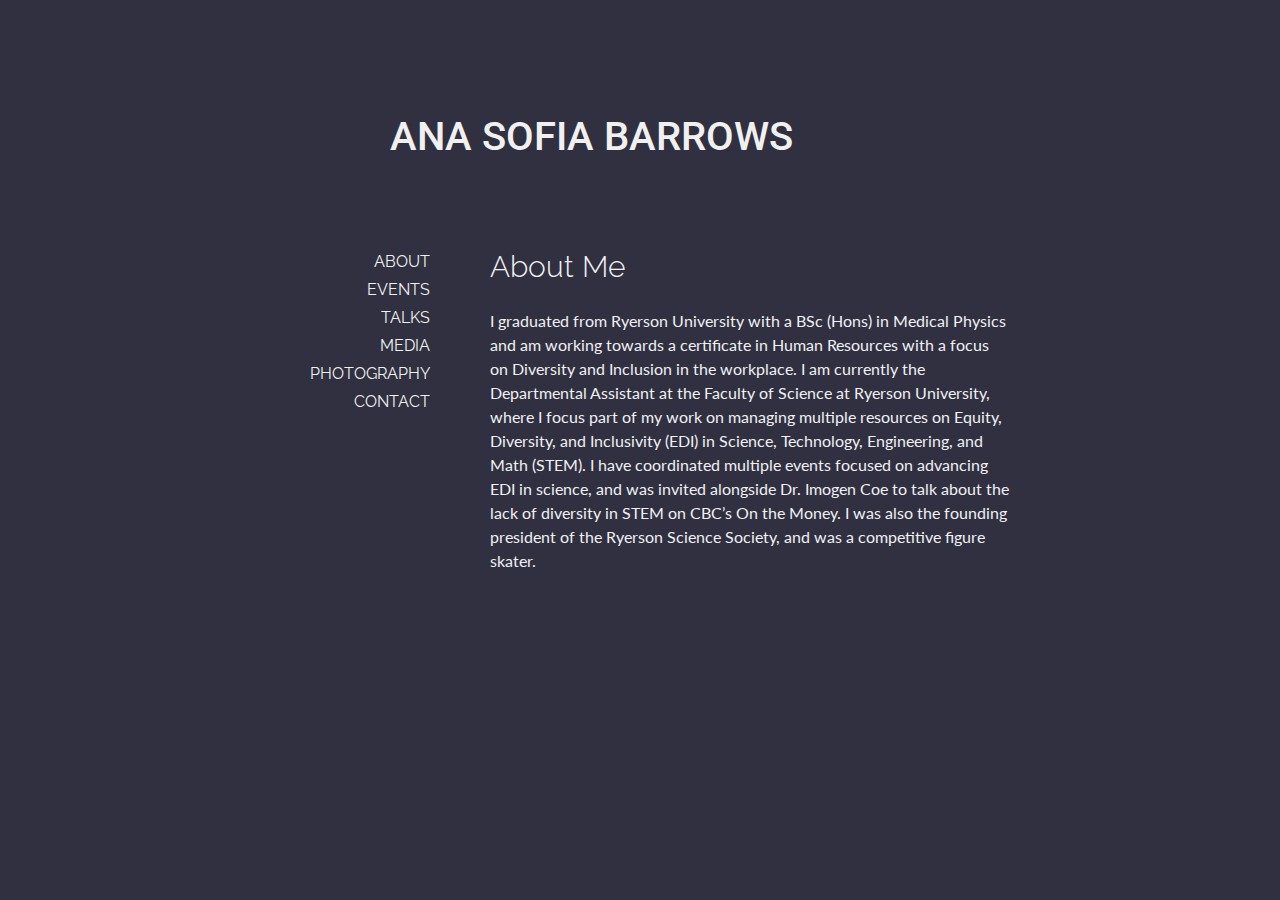
<file: index.html>
<!DOCTYPE html>
<html>

<link rel="stylesheet" type="text/css" href="css/style.css">

<!--[if lt IE 9]>
    <script src="http://html5shiv.googlecode.com/svn/trunk/html5.js"></script>
<![endif]-->

<head>
    <meta charset='utf-8'/>
    <title>Ana Sofia Barrows - About Me</title>
</head>

<body>

<header>
    <h1><a href="index.html">Ana Sofia Barrows</a></h1>
</header>

<aside>
    <ul style="list-style-type:none">
        <li><a href="index.html">about</a></li>
        <li><a href="events.html">events</a></li>
        <li><a href="talks.html">talks</a></li>
        <li><a href="media.html">media</a></li>
        <li><a href="http://instagram.com/sofia.thephotographer">photography</a></li>
        <li><a href="contact.html">contact</a></li>
    </ul>
</aside>

<article>
<h1 id="about-me">About Me</h1>
<p>I graduated from Ryerson University with a BSc (Hons) in Medical Physics and am working towards a certificate in Human Resources with a focus on Diversity and Inclusion in the workplace. I am currently the Departmental Assistant at the Faculty of Science at Ryerson University, where I focus part of my work on managing multiple resources on Equity, Diversity, and Inclusivity (EDI) in Science, Technology, Engineering, and Math (STEM). I have coordinated multiple events focused on advancing EDI in science, and was invited alongside Dr. Imogen Coe to talk about the lack of diversity in STEM on CBC’s On the Money. I was also the founding president of the Ryerson Science Society, and was a competitive figure skater.</p>

</article>

<footer>
<!--Copyright &copy 2017 Ana Sofía Barrows-->
</footer>

</body>
</html>
</file>
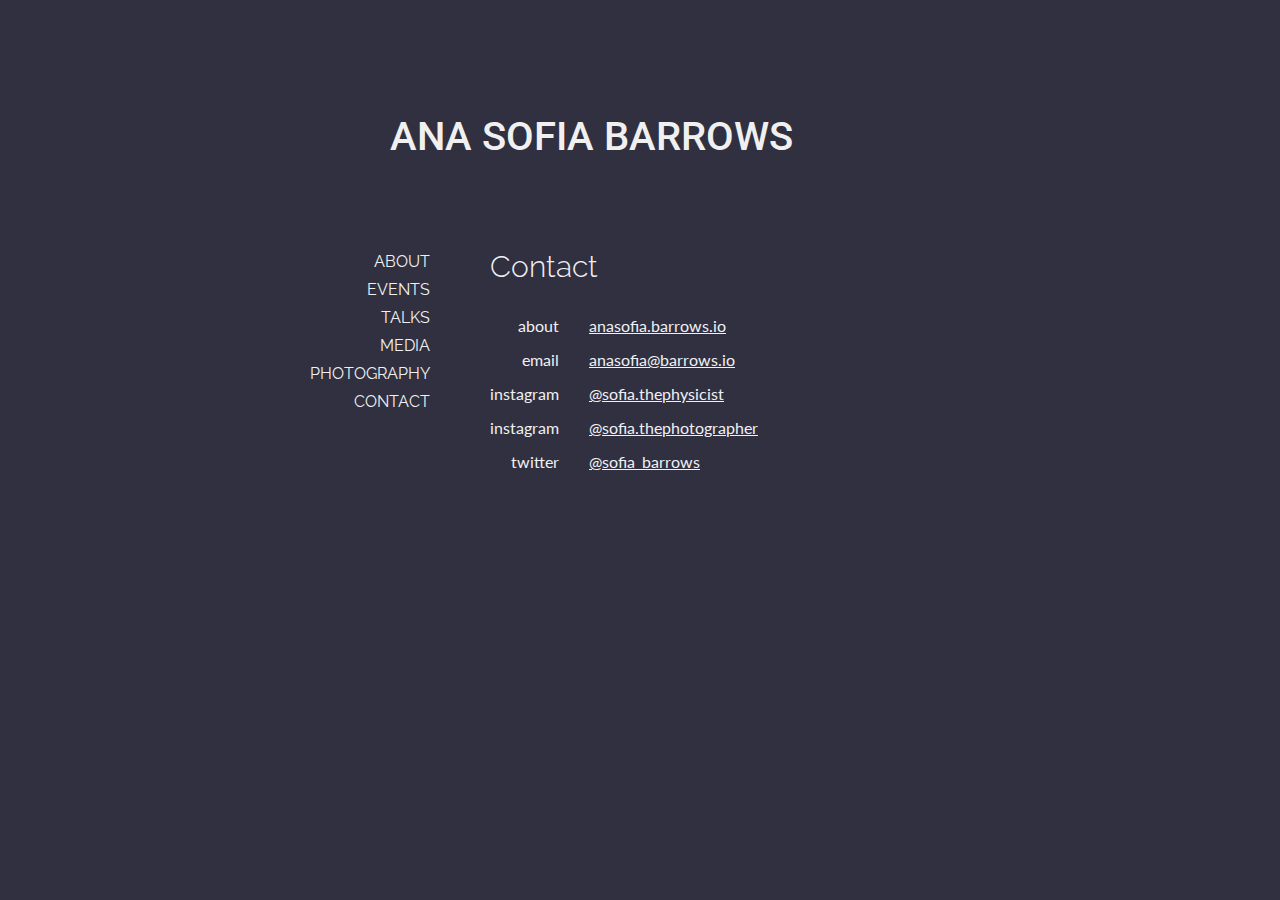
<file: contact.html>
<!DOCTYPE html>
<html>

<link rel="stylesheet" type="text/css" href="css/style.css">

<!--[if lt IE 9]>
    <script src="http://html5shiv.googlecode.com/svn/trunk/html5.js"></script>
<![endif]-->

<head>
    <meta charset='utf-8'/>
    <title>Ana Sofia Barrows - Contact</title>
</head>

<body>

<header>
    <h1><a href="index.html">Ana Sofia Barrows</a></h1>
</header>

<aside>
    <ul style="list-style-type:none">
        <li><a href="index.html">about</a></li>
        <li><a href="events.html">events</a></li>
        <li><a href="talks.html">talks</a></li>
        <li><a href="media.html">media</a></li>
        <li><a href="http://instagram.com/sofia.thephotographer">photography</a></li>
        <li><a href="contact.html">contact</a></li>
    </ul>
</aside>

<article>
<h1 id="contact">Contact</h1>
<table>
<tbody>
<tr class="odd">
<td style="text-align: right;">about</td>
<td style="text-align: left;"><a href="http://anasofia.barrows.io">anasofia.barrows.io</a></td>
</tr>
<tr class="even">
<td style="text-align: right;">email</td>
<td style="text-align: left;"><a href="mailto:anasofia@barrows.io">anasofia@barrows.io</a></td>
</tr>
<tr class="odd">
<td style="text-align: right;">instagram</td>
<td style="text-align: left;"><a href="http://instagram.com/sofia.thephysicist">@sofia.thephysicist</a></td>
</tr>
<tr class="even">
<td style="text-align: right;">instagram</td>
<td style="text-align: left;"><a href="http://instagram.com/sofia.thephotographer">@sofia.thephotographer</a></td>
</tr>
<tr class="odd">
<td style="text-align: right;">twitter</td>
<td style="text-align: left;"><a href="http://twitter.com/sofia_barrows">@sofia_barrows</a></td>
</tr>
</tbody>
</table>

</article>

<footer>
<!--Copyright &copy 2017 Ana Sofía Barrows-->
</footer>

</body>
</html>
</file>
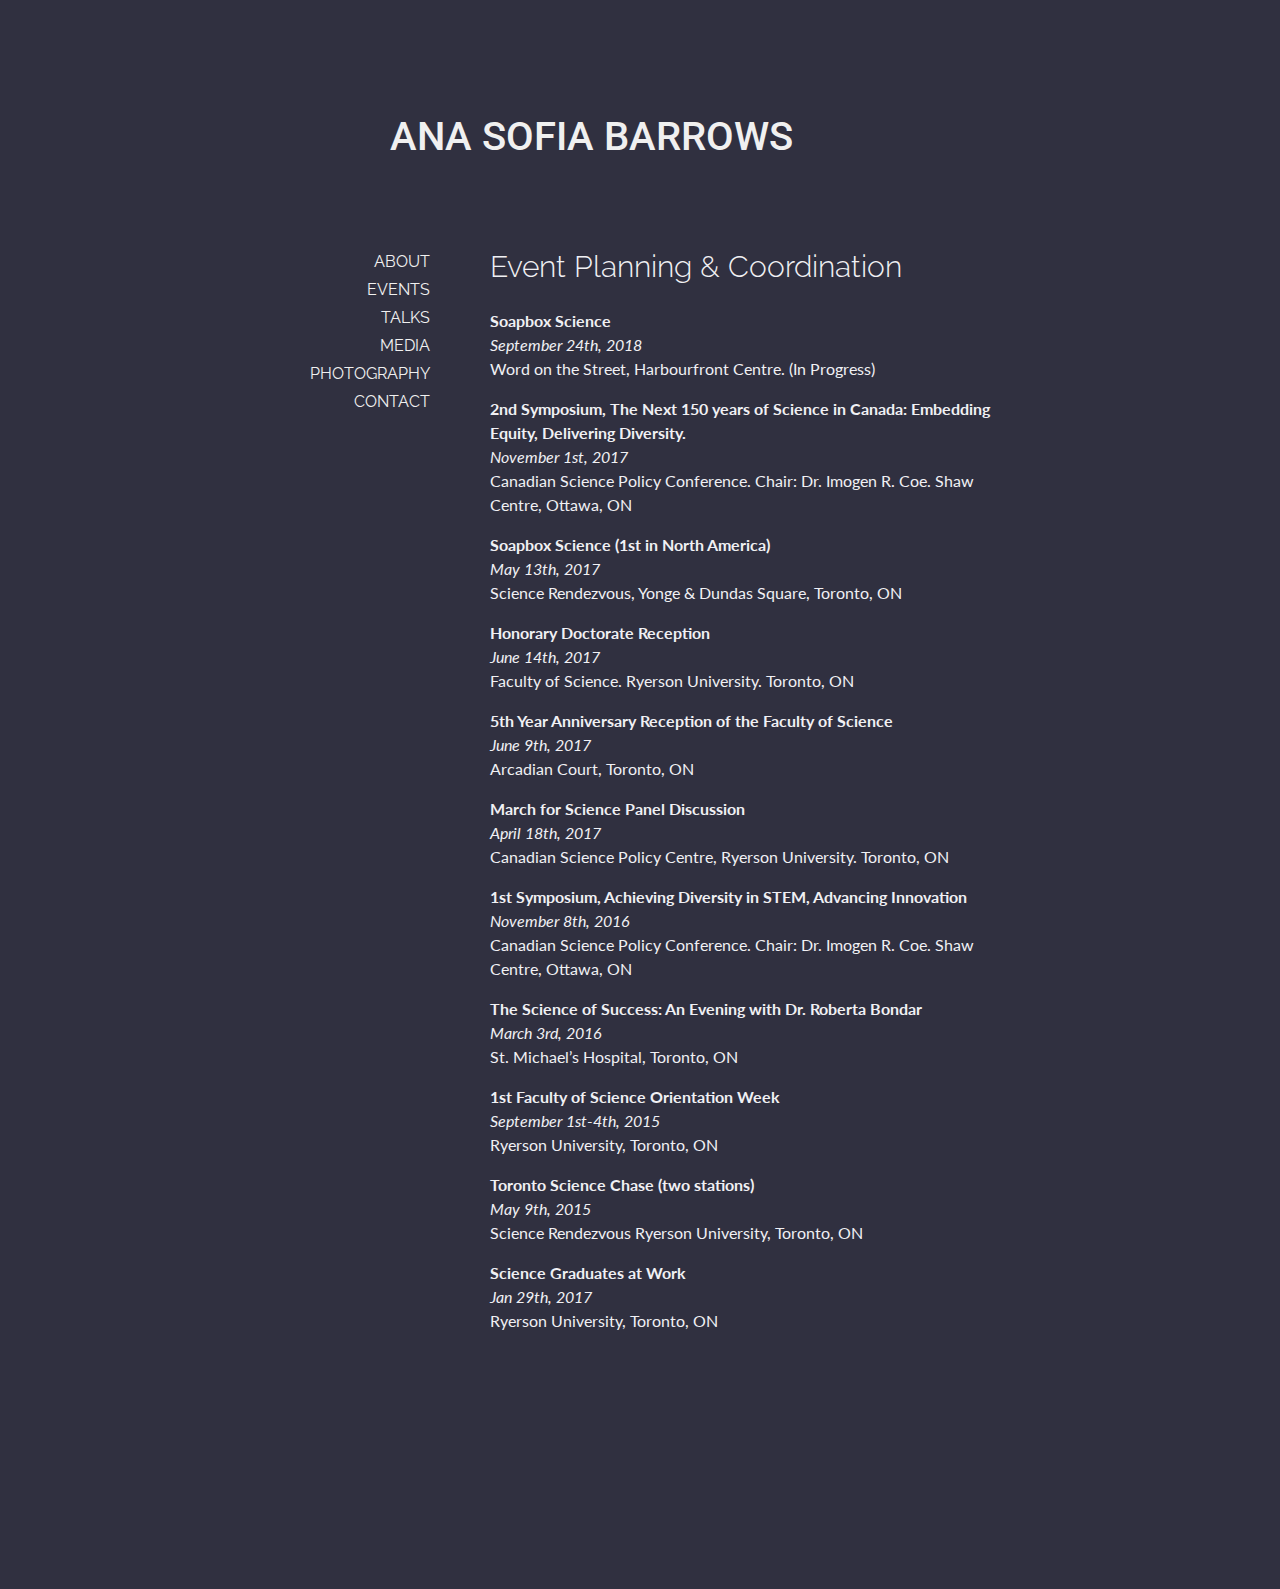
<file: events.html>
<!DOCTYPE html>
<html>

<link rel="stylesheet" type="text/css" href="css/style.css">

<!--[if lt IE 9]>
    <script src="http://html5shiv.googlecode.com/svn/trunk/html5.js"></script>
<![endif]-->

<head>
    <meta charset='utf-8'/>
    <title>Ana Sofia Barrows - Event Planning [TITLE]amp; Coordination</title>
</head>

<body>

<header>
    <h1><a href="index.html">Ana Sofia Barrows</a></h1>
</header>

<aside>
    <ul style="list-style-type:none">
        <li><a href="index.html">about</a></li>
        <li><a href="events.html">events</a></li>
        <li><a href="talks.html">talks</a></li>
        <li><a href="media.html">media</a></li>
        <li><a href="http://instagram.com/sofia.thephotographer">photography</a></li>
        <li><a href="contact.html">contact</a></li>
    </ul>
</aside>

<article>
<h1 id="event-planning-coordination">Event Planning &amp; Coordination</h1>
<p><strong>Soapbox Science</strong><br />
<em>September 24th, 2018</em><br />
Word on the Street, Harbourfront Centre. (In Progress)</p>
<p><strong>2nd Symposium, The Next 150 years of Science in Canada: Embedding Equity, Delivering Diversity.</strong><br />
<em>November 1st, 2017</em><br />
Canadian Science Policy Conference. Chair: Dr. Imogen R. Coe. Shaw Centre, Ottawa, ON</p>
<p><strong>Soapbox Science (1st in North America)</strong><br />
<em>May 13th, 2017</em><br />
Science Rendezvous, Yonge &amp; Dundas Square, Toronto, ON</p>
<p><strong>Honorary Doctorate Reception</strong><br />
<em>June 14th, 2017</em><br />
Faculty of Science. Ryerson University. Toronto, ON</p>
<p><strong>5th Year Anniversary Reception of the Faculty of Science</strong><br />
<em>June 9th, 2017</em><br />
Arcadian Court, Toronto, ON</p>
<p><strong>March for Science Panel Discussion</strong><br />
<em>April 18th, 2017</em><br />
Canadian Science Policy Centre, Ryerson University. Toronto, ON</p>
<p><strong>1st Symposium, Achieving Diversity in STEM, Advancing Innovation</strong><br />
<em>November 8th, 2016</em><br />
Canadian Science Policy Conference. Chair: Dr. Imogen R. Coe. Shaw Centre, Ottawa, ON</p>
<p><strong>The Science of Success: An Evening with Dr. Roberta Bondar</strong><br />
<em>March 3rd, 2016</em><br />
St. Michael’s Hospital, Toronto, ON</p>
<p><strong>1st Faculty of Science Orientation Week</strong><br />
<em>September 1st-4th, 2015</em><br />
Ryerson University, Toronto, ON</p>
<p><strong>Toronto Science Chase (two stations)</strong><br />
<em>May 9th, 2015</em><br />
Science Rendezvous Ryerson University, Toronto, ON</p>
<p><strong>Science Graduates at Work</strong><br />
<em>Jan 29th, 2017</em><br />
Ryerson University, Toronto, ON</p>

</article>

<footer>
<!--Copyright &copy 2017 Ana Sofía Barrows-->
</footer>

</body>
</html>
</file>
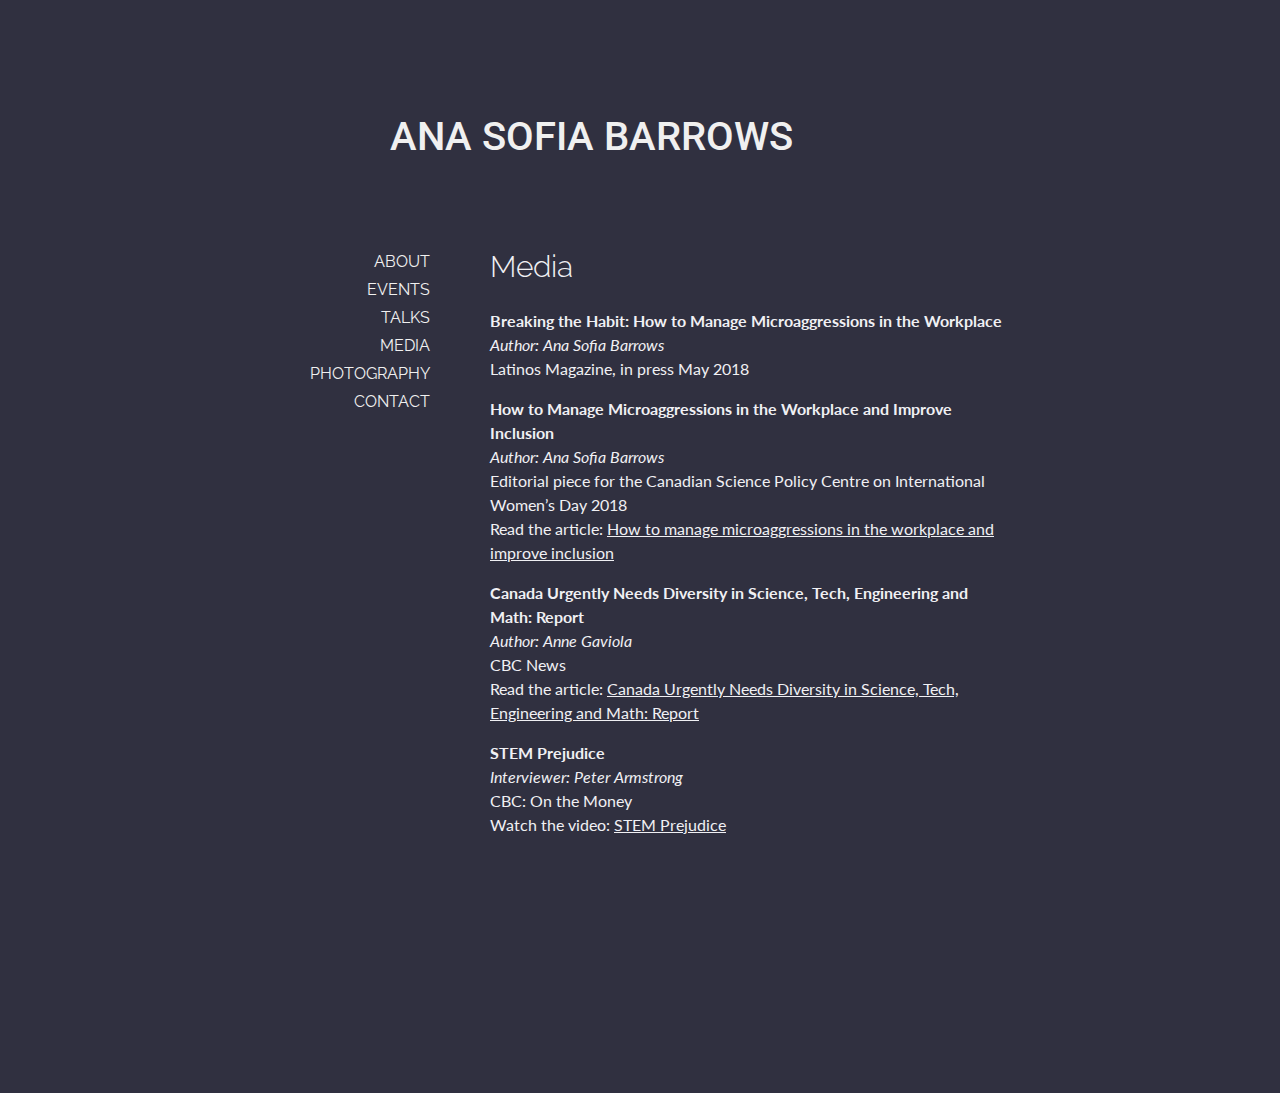
<file: media.html>
<!DOCTYPE html>
<html>

<link rel="stylesheet" type="text/css" href="css/style.css">

<!--[if lt IE 9]>
    <script src="http://html5shiv.googlecode.com/svn/trunk/html5.js"></script>
<![endif]-->

<head>
    <meta charset='utf-8'/>
    <title>Ana Sofia Barrows - Media</title>
</head>

<body>

<header>
    <h1><a href="index.html">Ana Sofia Barrows</a></h1>
</header>

<aside>
    <ul style="list-style-type:none">
        <li><a href="index.html">about</a></li>
        <li><a href="events.html">events</a></li>
        <li><a href="talks.html">talks</a></li>
        <li><a href="media.html">media</a></li>
        <li><a href="http://instagram.com/sofia.thephotographer">photography</a></li>
        <li><a href="contact.html">contact</a></li>
    </ul>
</aside>

<article>
<h1 id="media">Media</h1>
<p><strong>Breaking the Habit: How to Manage Microaggressions in the Workplace</strong><br />
<em>Author: Ana Sofia Barrows</em><br />
Latinos Magazine, in press May 2018</p>
<p><strong>How to Manage Microaggressions in the Workplace and Improve Inclusion</strong><br />
<em>Author: Ana Sofia Barrows</em><br />
Editorial piece for the Canadian Science Policy Centre on International Women’s Day 2018<br />
Read the article: <a href="http://sciencepolicy.ca/news/how-manage-microaggressions-workplace-and-improve-inclusion">How to manage microaggressions in the workplace and improve inclusion</a></p>
<p><strong>Canada Urgently Needs Diversity in Science, Tech, Engineering and Math: Report</strong><br />
<em>Author: Anne Gaviola</em><br />
CBC News<br />
Read the article: <a href="http://www.cbc.ca/news/business/fighting-gender-stereotypes-stem-1.4354302">Canada Urgently Needs Diversity in Science, Tech, Engineering and Math: Report</a></p>
<p><strong>STEM Prejudice</strong><br />
<em>Interviewer: Peter Armstrong</em><br />
CBC: On the Money<br />
Watch the video: <a href="http://www.cbc.ca/player/play/1072230979913">STEM Prejudice</a></p>

</article>

<footer>
<!--Copyright &copy 2017 Ana Sofía Barrows-->
</footer>

</body>
</html>
</file>
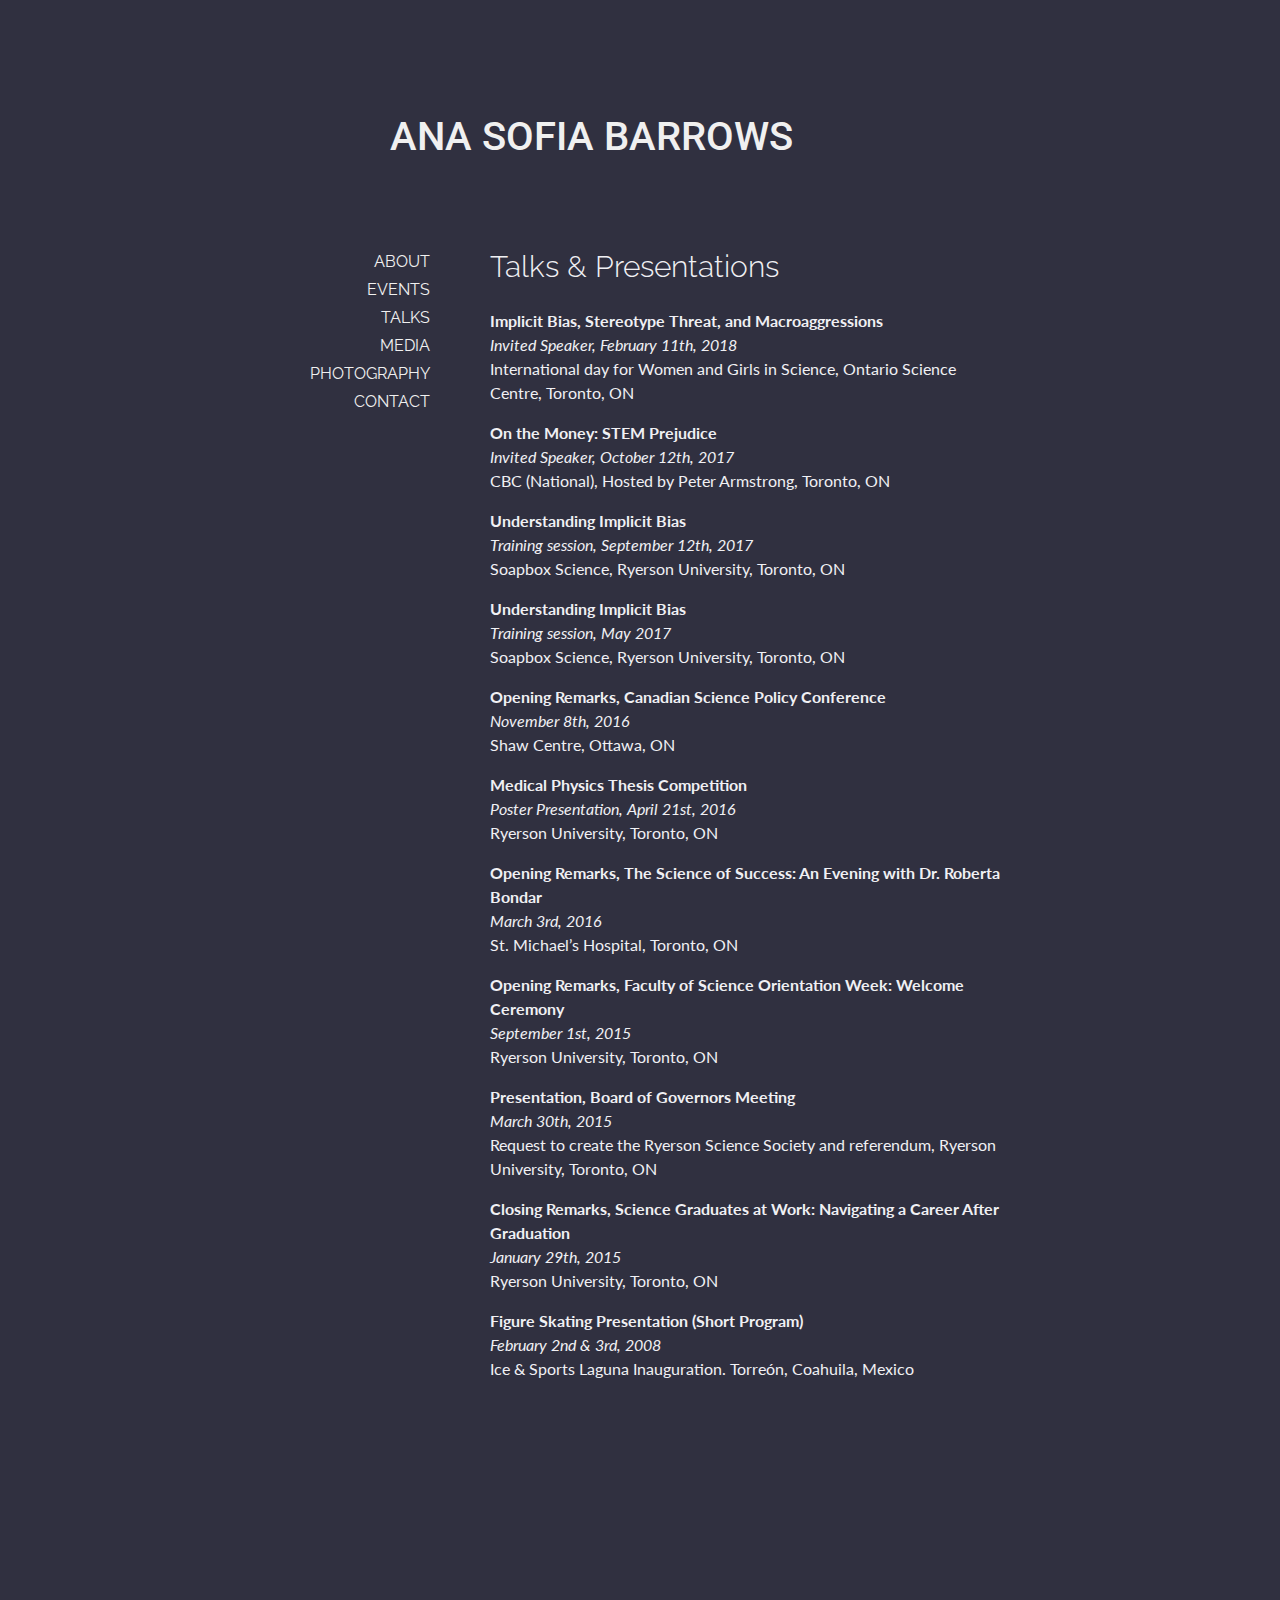
<file: talks.html>
<!DOCTYPE html>
<html>

<link rel="stylesheet" type="text/css" href="css/style.css">

<!--[if lt IE 9]>
    <script src="http://html5shiv.googlecode.com/svn/trunk/html5.js"></script>
<![endif]-->

<head>
    <meta charset='utf-8'/>
    <title>Ana Sofia Barrows - Talks [TITLE]amp; Presentations</title>
</head>

<body>

<header>
    <h1><a href="index.html">Ana Sofia Barrows</a></h1>
</header>

<aside>
    <ul style="list-style-type:none">
        <li><a href="index.html">about</a></li>
        <li><a href="events.html">events</a></li>
        <li><a href="talks.html">talks</a></li>
        <li><a href="media.html">media</a></li>
        <li><a href="http://instagram.com/sofia.thephotographer">photography</a></li>
        <li><a href="contact.html">contact</a></li>
    </ul>
</aside>

<article>
<h1 id="talks-presentations">Talks &amp; Presentations</h1>
<p><strong>Implicit Bias, Stereotype Threat, and Macroaggressions</strong><br />
<em>Invited Speaker, February 11th, 2018</em><br />
International day for Women and Girls in Science, Ontario Science Centre, Toronto, ON</p>
<p><strong>On the Money: STEM Prejudice</strong><br />
<em>Invited Speaker, October 12th, 2017</em><br />
CBC (National), Hosted by Peter Armstrong, Toronto, ON</p>
<p><strong>Understanding Implicit Bias</strong><br />
<em>Training session, September 12th, 2017</em><br />
Soapbox Science, Ryerson University, Toronto, ON</p>
<p><strong>Understanding Implicit Bias</strong><br />
<em>Training session, May 2017</em><br />
Soapbox Science, Ryerson University, Toronto, ON</p>
<p><strong>Opening Remarks, Canadian Science Policy Conference</strong><br />
<em>November 8th, 2016</em><br />
Shaw Centre, Ottawa, ON</p>
<p><strong>Medical Physics Thesis Competition</strong><br />
<em>Poster Presentation, April 21st, 2016</em><br />
Ryerson University, Toronto, ON</p>
<p><strong>Opening Remarks, The Science of Success: An Evening with Dr. Roberta Bondar</strong><br />
<em>March 3rd, 2016</em><br />
St. Michael’s Hospital, Toronto, ON</p>
<p><strong>Opening Remarks, Faculty of Science Orientation Week: Welcome Ceremony</strong><br />
<em>September 1st, 2015</em><br />
Ryerson University, Toronto, ON</p>
<p><strong>Presentation, Board of Governors Meeting</strong><br />
<em>March 30th, 2015</em><br />
Request to create the Ryerson Science Society and referendum, Ryerson University, Toronto, ON</p>
<p><strong>Closing Remarks, Science Graduates at Work: Navigating a Career After Graduation</strong><br />
<em>January 29th, 2015</em><br />
Ryerson University, Toronto, ON</p>
<p><strong>Figure Skating Presentation (Short Program)</strong><br />
<em>February 2nd &amp; 3rd, 2008</em><br />
Ice &amp; Sports Laguna Inauguration. Torreón, Coahuila, Mexico</p>

</article>

<footer>
<!--Copyright &copy 2017 Ana Sofía Barrows-->
</footer>

</body>
</html>
</file>
<file: css/style.css>
@import url(https://fonts.googleapis.com/css?family=Roboto:500,700|Raleway|Lato:400,400i,700|Open+Sans:300);

a:link, a:active {color: #f0f0f4; text-decoration: underline; }
a:visited {color: #e0e0e0; text-decoration: underline; }
a:hover {color: #e0e0e0; text-decoration: none; background-color: #606070; }

header, section, footer, aside, nav, article, figure, figcaption {
    display: block;
}

body {
    width: 800px;
    margin: 0 auto;
    line-height: 1.5;
    font-size: 16px;
    font-family: 'Lato', Helvetica, Arial, sans-serif;
    background-color: #303040;
    color: #f0f0f4;
}

blockquote {
    border-left: 2px solid #f0f0f4;
    margin-left: 15px;
    padding-left: 15px;
}

table {
    border-collapse: collapse;
}

table, th, td {
    text-align: left;
    padding: 5px 30px 5px 0px;
}

th {
    white-space: nowrap;
}

h1, h2, h3, h4, h5, h6 {
    font-family: 'Raleway', 'Open Sans', Helvetica, Arial, sans-serif;
    font-weight: 300
}

h2, h3, h4, h5, h6 {
    text-transform: uppercase;
}

h2 {
    font-size: 20px;
}

h3 {
    font-size: 18px;
}

h4 {
    font-size: 16px;
}


p {
    padding: 0px;
}

header {
    padding: 80px 150px 20px;
    font-size: 20px;
}

header h1, header h2, header h3, header h4, header h5, header h6 {
    text-transform: uppercase;
    font-family: 'Roboto', Helvetica, Arial, sans-serif;
    font-weight: 500;
}

header h1 a:link, a:active, a:visited {
    text-decoration: none;
    color: #f0f0f0;}
header h1 a:hover {
    background-color: #606070;
}

aside {
    font-family: 'Raleway', Helvetica, Arial, sans-serif;
    line-height: 1.75;
    text-align: right;
    padding: 30px;
    float: left;
    width: 20%;
    text-transform: uppercase;
    margin-top: 0.25em;
}

aside a:link, a:active, a:visited {
    text-decoration: none;
    color: #f0f0f0;}
aside a:hover {
    background-color: #606070;
}

aside ul {
    margin-top: 0em;
}

article {
    float: right;
    padding: 30px;
    width: 65%;
}

article h1 {
    font-style: bold;
    font-size: 30px;
    margin-top: 0em;
}

article h2 {
    border-bottom: 1px solid #f0f0f4;
}

footer {
    float: right;
    padding: 30px;
    width: 65%;
    clear: both;
    text-align: left;
    margin-top: 10em;
    font-size: 15px;
    color: #a0a0a4;
}
</file>
